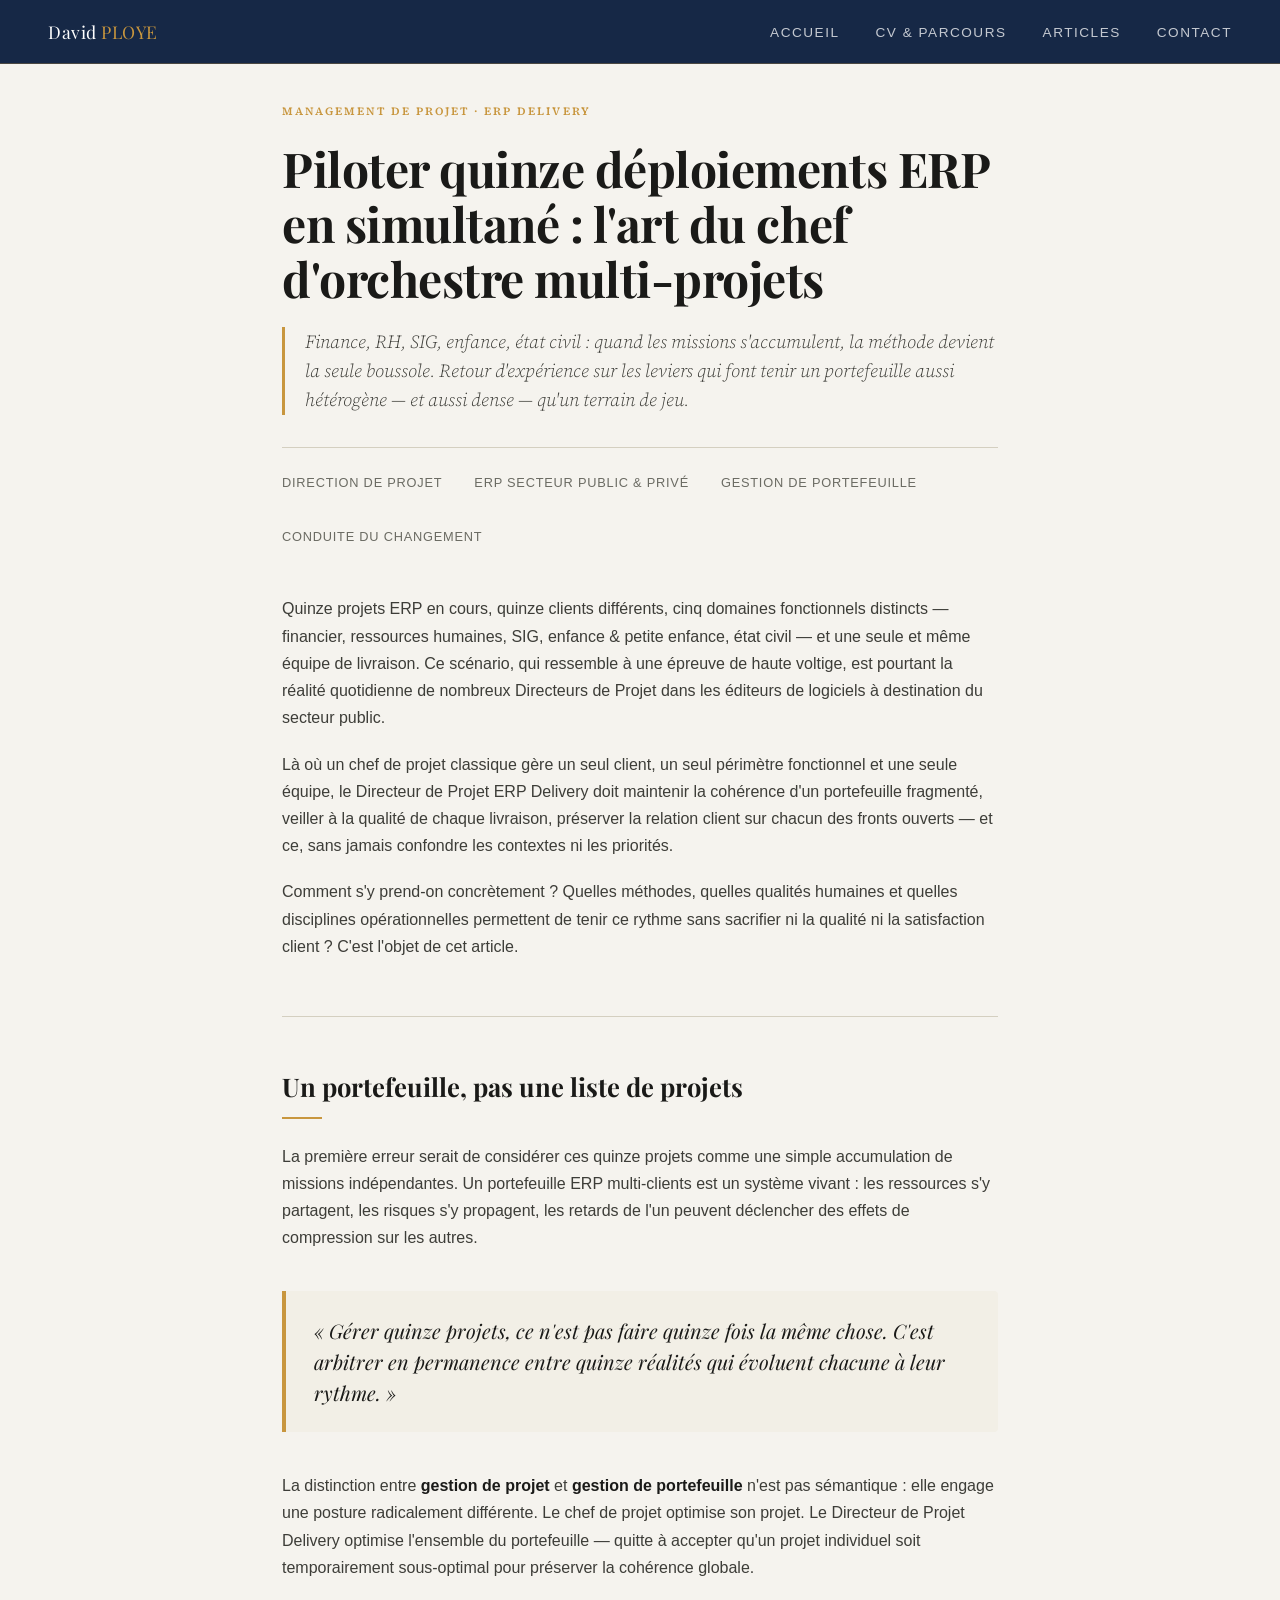
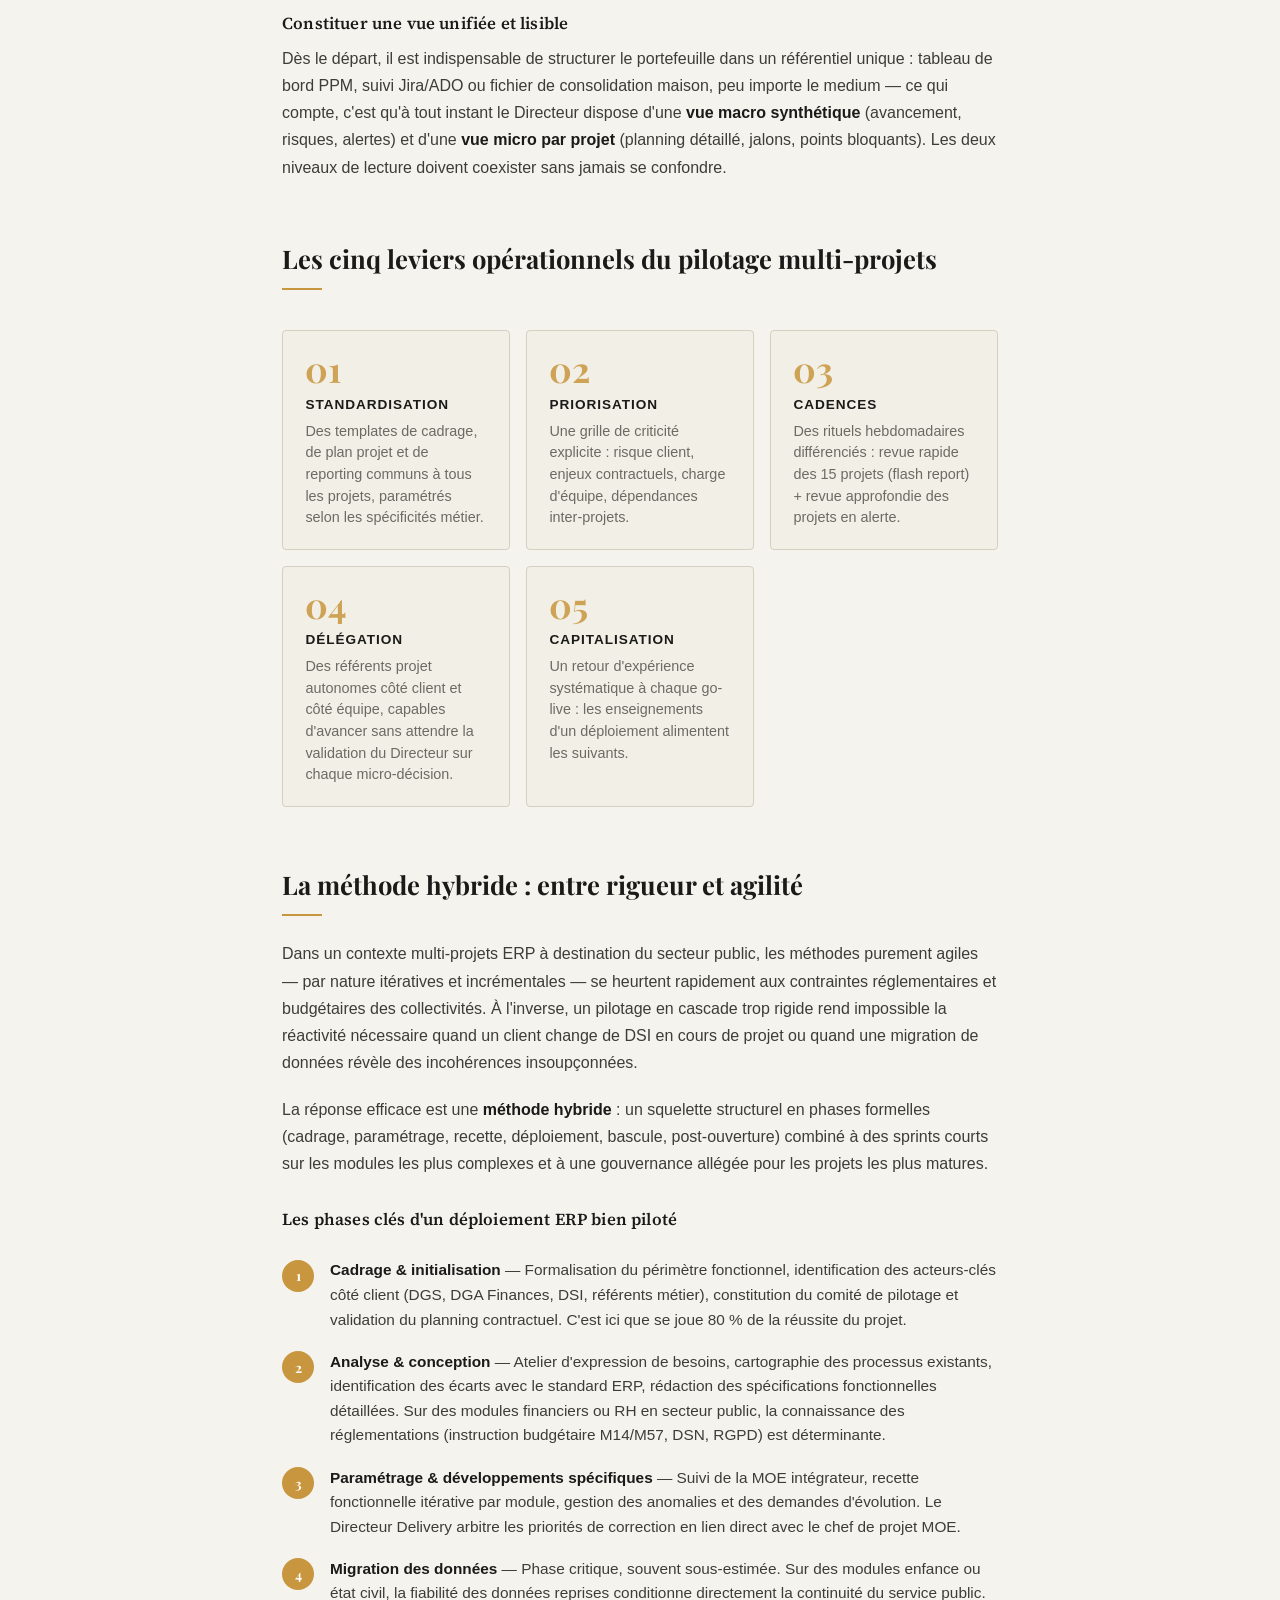
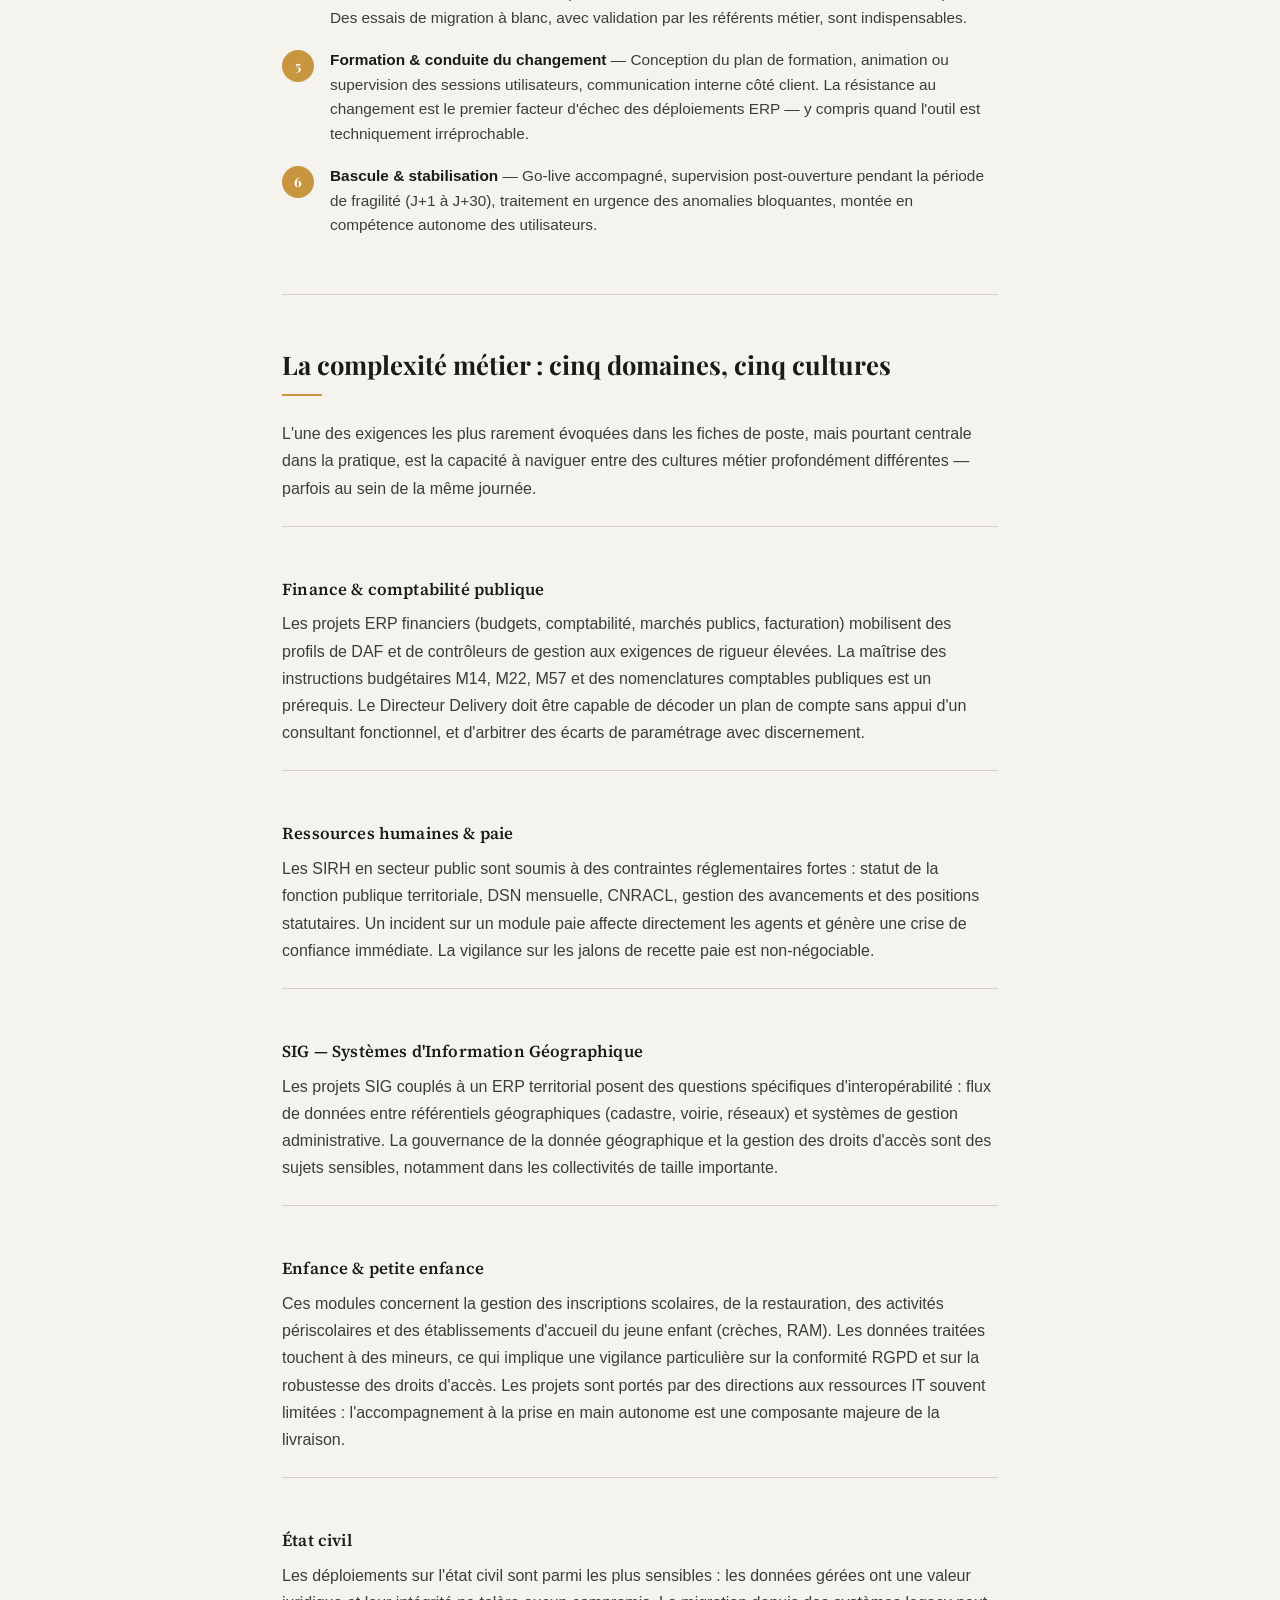
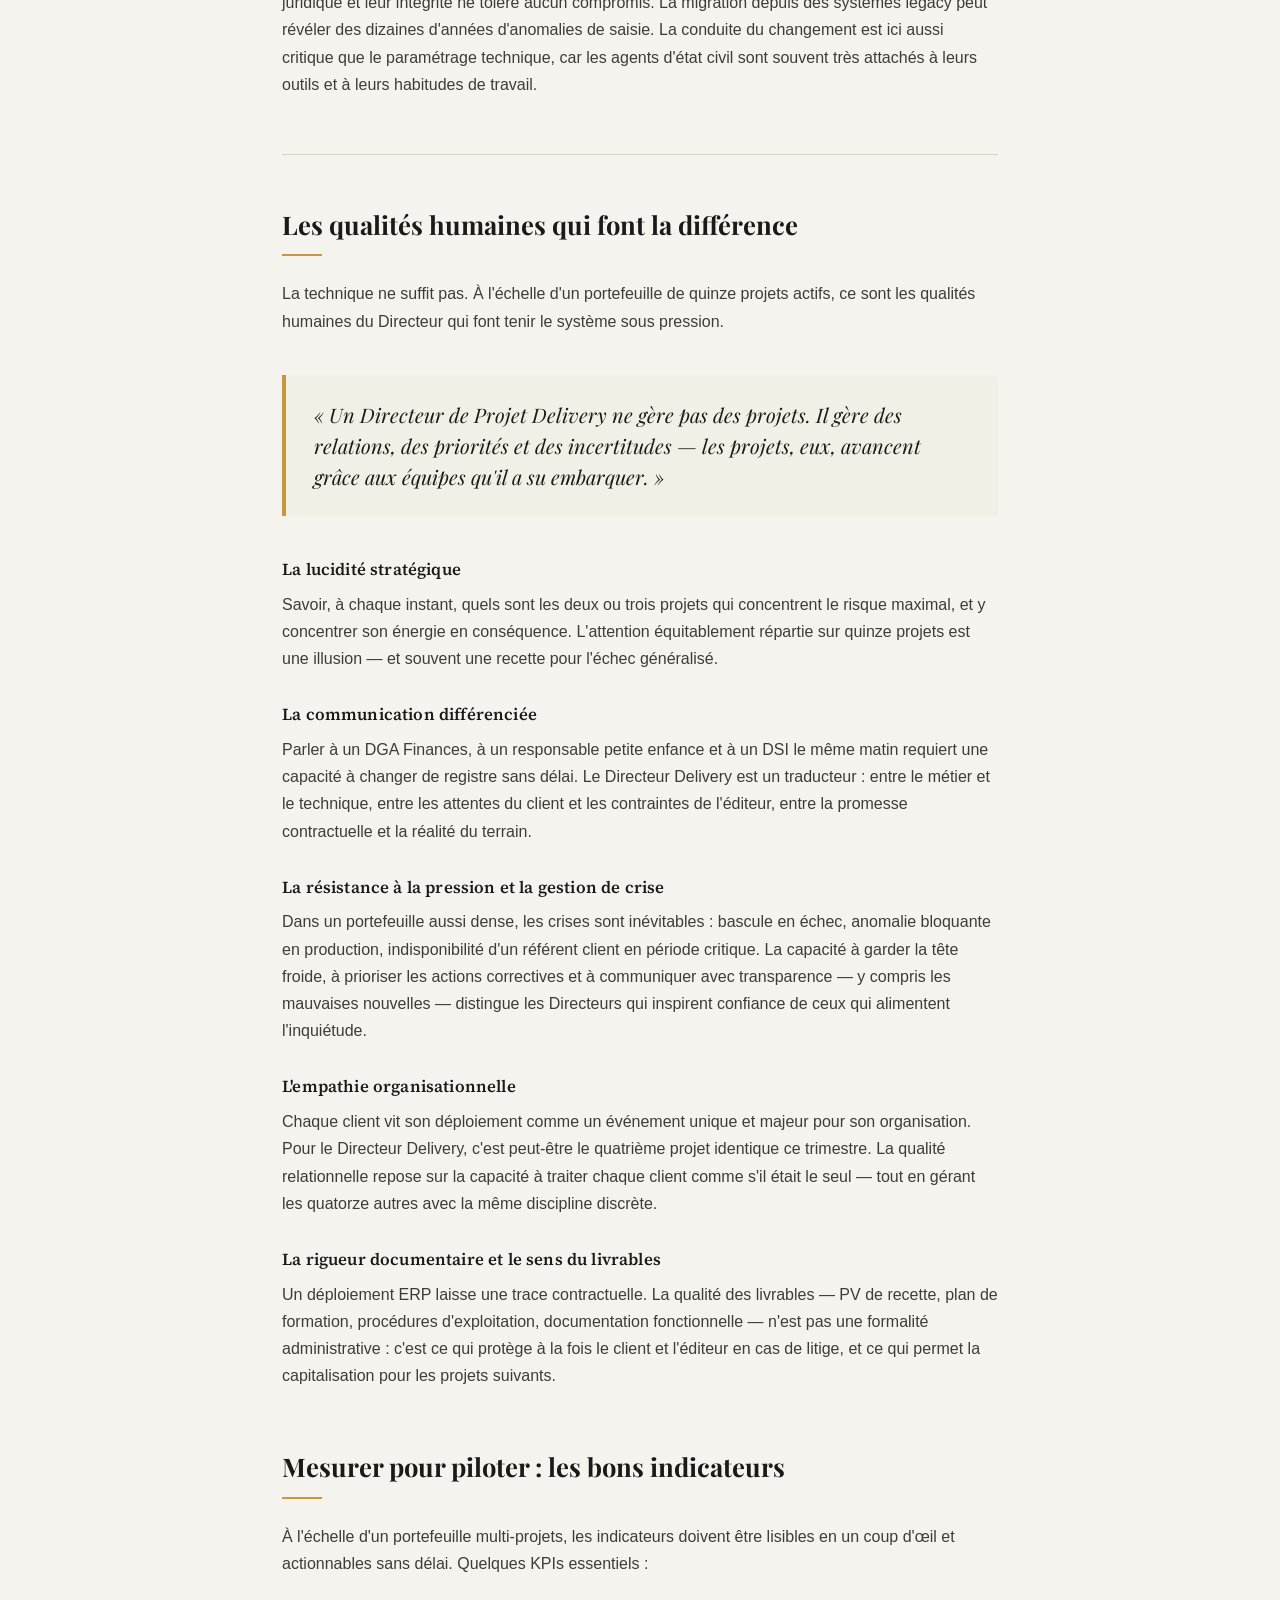
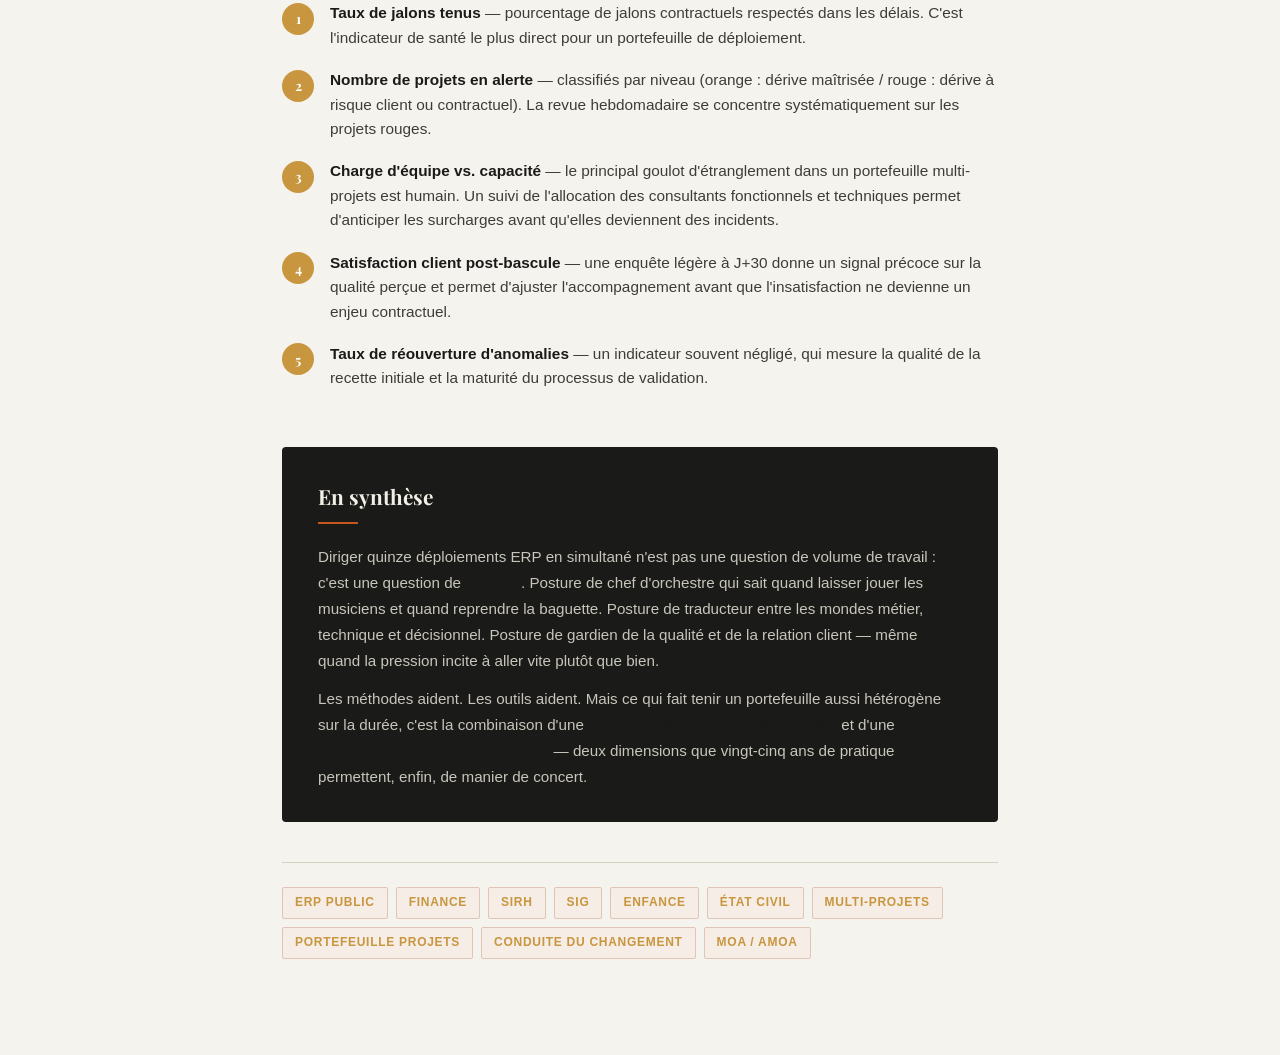
<file: Articles/article-erp-delivery.html>
<!DOCTYPE html>
<html lang="fr">
<head>
<meta charset="UTF-8">
<meta name="viewport" content="width=device-width, initial-scale=1.0">
<title>Directeur de Projet ERP Delivery — Piloter 15 déploiements en simultané</title>
<link rel="preconnect" href="https://fonts.googleapis.com">
<link href="https://fonts.googleapis.com/css2?family=Playfair+Display:wght@400;700&family=Source+Serif+4:ital,wght@0,300;0,400;0,600;1,300;1,400&display=swap" rel="stylesheet">


<style>
  *, *::before, *::after { box-sizing: border-box; margin: 0; padding: 0; }

  :root {
    --ink: #1a1a18;
    --ink-mid: #3d3d38;
    --ink-light: #6b6b63;
    --paper: #faf8f3;
    --paper-warm: #f2efe6;
    --rule: #d4cfc0;
    --accent: #8b2e0f;
    --accent-light: #c4581f;
    --accent-pale: #f5ede6;
    --serif: 'Source Serif 4', Georgia, serif;
    --display: 'Playfair Display', 'Times New Roman', serif;
    --max-w: 780px;
  }

  body {
    background: var(--paper);
    color: var(--ink);
    font-family: var(--serif);
    font-size: 18px;
    line-height: 1.75;
    font-weight: 300;
    -webkit-font-smoothing: antialiased;
  }

  .page {
    max-width: var(--max-w);
    margin: 0 auto;
    padding: 4rem 2rem 6rem;
  }

  /* ── HEADER ── */
  .article-header {
    /*border-top: 3px solid var(--ink);*/
    padding-top: 2rem;
    margin-bottom: 3rem;
  }

  .tag {
    display: inline-block;
    font-family: var(--serif);
    font-size: 0.7rem;
    font-weight: 600;
    letter-spacing: 0.18em;
    text-transform: uppercase;
    color: var(--accent);
    margin-bottom: 1.25rem;
  }

  h1 {
    font-family: var(--display);
    font-size: clamp(2.1rem, 5vw, 3rem);
    font-weight: 700;
    line-height: 1.15;
    letter-spacing: -0.01em;
    color: var(--ink);
    margin-bottom: 1.25rem;
  }

  .deck {
    font-family: var(--serif);
    font-size: 1.15rem;
    font-weight: 300;
    font-style: italic;
    color: var(--ink-mid);
    line-height: 1.6;
    border-left: 3px solid var(--accent);
    padding-left: 1.25rem;
    margin-bottom: 2rem;
  }

  .meta {
    font-size: 0.8rem;
    font-weight: 400;
    letter-spacing: 0.06em;
    color: var(--ink-light);
    text-transform: uppercase;
    padding-top: 1.5rem;
    border-top: 1px solid var(--rule);
    display: flex;
    gap: 2rem;
    flex-wrap: wrap;
  }

  /* ── SECTIONS ── */
  .section {
    margin-bottom: 3.5rem;
  }

  h2 {
    font-family: var(--display);
    font-size: 1.6rem;
    font-weight: 700;
    color: var(--ink);
    margin-bottom: 1rem;
    margin-top: 3rem;
    position: relative;
    padding-bottom: 0.5rem;
  }

  h2::after {
    content: '';
    display: block;
    width: 2.5rem;
    height: 2px;
    background: var(--accent);
    margin-top: 0.5rem;
  }

  h3 {
    font-family: var(--serif);
    font-size: 1.05rem;
    font-weight: 600;
    color: var(--ink);
    margin-bottom: 0.4rem;
    margin-top: 1.8rem;
    letter-spacing: 0.01em;
  }

  p {
    margin-bottom: 1.2rem;
    color: var(--ink-mid);
  }

  /* ── PULL QUOTE ── */
  .pull-quote {
    background: var(--paper-warm);
    border-left: 4px solid var(--accent);
    padding: 1.5rem 1.75rem;
    margin: 2.5rem 0;
    border-radius: 0 4px 4px 0;
  }

  .pull-quote p {
    font-family: var(--display);
    font-size: 1.25rem;
    font-style: italic;
    font-weight: 400;
    color: var(--ink);
    line-height: 1.55;
    margin: 0;
  }

  /* ── KEY POINTS GRID ── */
  .kp-grid {
    display: grid;
    grid-template-columns: repeat(auto-fit, minmax(220px, 1fr));
    gap: 1rem;
    margin: 2rem 0;
  }

  .kp-card {
    background: var(--paper-warm);
    border: 1px solid var(--rule);
    border-radius: 4px;
    padding: 1.25rem 1.4rem;
    position: relative;
  }

  .kp-card .num {
    display: block;
    font-family: var(--display);
    font-size: 2.2rem;
    font-weight: 700;
    color: var(--accent);
    line-height: 1;
    margin-bottom: 0.4rem;
    opacity: 0.85;
  }

  .kp-card .label {
    font-size: 0.85rem;
    font-weight: 600;
    color: var(--ink);
    text-transform: uppercase;
    letter-spacing: 0.07em;
    display: block;
    margin-bottom: 0.3rem;
  }

  .kp-card p {
    font-size: 0.9rem;
    line-height: 1.5;
    margin: 0;
    color: var(--ink-light);
  }

  /* ── COMPETENCE BLOCK ── */
  .comp-block {
    border-top: 1px solid var(--rule);
    padding-top: 1.25rem;
    margin-top: 1.5rem;
  }

  /* ── NUMBERED LIST ── */
  .numbered-list {
    list-style: none;
    padding: 0;
    counter-reset: step;
    margin: 1.5rem 0 2rem;
  }

  .numbered-list li {
    counter-increment: step;
    display: flex;
    gap: 1rem;
    margin-bottom: 1.1rem;
    align-items: flex-start;
  }

  .numbered-list li::before {
    content: counter(step);
    flex-shrink: 0;
    width: 2rem;
    height: 2rem;
    border-radius: 50%;
    background: var(--accent);
    color: #fff;
    font-family: var(--display);
    font-size: 0.85rem;
    font-weight: 700;
    display: flex;
    align-items: center;
    justify-content: center;
    margin-top: 0.1rem;
  }

  .numbered-list li .li-body {
    font-size: 0.96rem;
    line-height: 1.6;
    color: var(--ink-mid);
  }

  .numbered-list li .li-body strong {
    color: var(--ink);
    font-weight: 600;
  }

  /* ── INLINE EMPHASIS ── */
  strong {
    color: var(--ink);
    font-weight: 600;
  }

  em {
    font-style: italic;
    color: var(--ink-mid);
  }

  /* ── DIVIDER ── */
  .rule {
    border: none;
    border-top: 1px solid var(--rule);
    margin: 3rem 0;
  }

  /* ── CONCLUSION BOX ── */
  .conclusion {
    background: var(--ink);
    color: var(--paper);
    padding: 2rem 2.25rem;
    border-radius: 4px;
    margin-top: 3rem;
  }

  .conclusion h2 {
    color: var(--paper-warm);
    font-family: var(--display);
    font-size: 1.3rem;
    margin-top: 0;
    margin-bottom: 0.75rem;
  }

  .conclusion h2::after {
    background: var(--accent-light);
  }

  .conclusion p {
    color: #c8c5bb;
    font-size: 0.95rem;
    line-height: 1.7;
    margin-bottom: 0.8rem;
  }

  .conclusion p:last-child { margin-bottom: 0; }

  /* ── TAGS ── */
  .tag-list {
    display: flex;
    flex-wrap: wrap;
    gap: 0.5rem;
    margin-top: 2.5rem;
    padding-top: 1.5rem;
    border-top: 1px solid var(--rule);
  }

  .badge {
    background: var(--accent-pale);
    color: var(--accent);
    font-size: 0.75rem;
    font-weight: 600;
    letter-spacing: 0.06em;
    text-transform: uppercase;
    padding: 0.3rem 0.75rem;
    border-radius: 2px;
    border: 1px solid #e0c4b5;
  }

  @media (max-width: 600px) {
    .page { padding: 2rem 1.25rem 4rem; }
    h1 { font-size: 1.9rem; }
    .kp-grid { grid-template-columns: 1fr; }
    .meta { gap: 1rem; }
  }
</style>
<!-- ___________________________NAV _____________________-->
<nav>
  <link rel="stylesheet" href="styleA1.css">
  <div class="nav-brand">David <span>PLOYE</span></div>
  <ul class="nav-links">
    <li><a href="https://lyxsys.github.io/index.html">Accueil</a></li>
    <li><a href="https://lyxsys.github.io/index.html#cv">CV & Parcours</a></li>
    <li><a href="https://lyxsys.github.io/index.html#blog">Articles</a></li>
    <li><a href="index.html#contact">Contact</a></li>
  </ul>
</nav>

</head>
<body>
<article class="page">

  <header class="article-header">
    <span class="tag">Management de projet · ERP Delivery</span>
    <h1>Piloter quinze déploiements ERP en simultané : l'art du chef d'orchestre multi-projets</h1>
    <p class="deck">
      Finance, RH, SIG, enfance, état civil : quand les missions s'accumulent, la méthode devient la seule boussole. Retour d'expérience sur les leviers qui font tenir un portefeuille aussi hétérogène — et aussi dense — qu'un terrain de jeu.
    </p>
    <div class="meta">
      <span>Direction de projet</span>
      <span>ERP secteur public &amp; privé</span>
      <span>Gestion de portefeuille</span>
      <span>Conduite du changement</span>
    </div>
  </header>


  <!-- INTRO -->
  <section class="section">
    <p>
      Quinze projets ERP en cours, quinze clients différents, cinq domaines fonctionnels distincts — financier, ressources humaines, SIG, enfance &amp; petite enfance, état civil — et une seule et même équipe de livraison. Ce scénario, qui ressemble à une épreuve de haute voltige, est pourtant la réalité quotidienne de nombreux Directeurs de Projet dans les éditeurs de logiciels à destination du secteur public.
    </p>
    <p>
      Là où un chef de projet classique gère un seul client, un seul périmètre fonctionnel et une seule équipe, le Directeur de Projet ERP Delivery doit maintenir la cohérence d'un portefeuille fragmenté, veiller à la qualité de chaque livraison, préserver la relation client sur chacun des fronts ouverts — et ce, sans jamais confondre les contextes ni les priorités.
    </p>
    <p>
      Comment s'y prend-on concrètement ? Quelles méthodes, quelles qualités humaines et quelles disciplines opérationnelles permettent de tenir ce rythme sans sacrifier ni la qualité ni la satisfaction client ? C'est l'objet de cet article.
    </p>
  </section>

  <hr class="rule">


  <!-- SECTION 1 -->
  <section class="section">
    <h2>Un portefeuille, pas une liste de projets</h2>
    <p>
      La première erreur serait de considérer ces quinze projets comme une simple accumulation de missions indépendantes. Un portefeuille ERP multi-clients est un système vivant : les ressources s'y partagent, les risques s'y propagent, les retards de l'un peuvent déclencher des effets de compression sur les autres.
    </p>

    <div class="pull-quote">
      <p>« Gérer quinze projets, ce n'est pas faire quinze fois la même chose. C'est arbitrer en permanence entre quinze réalités qui évoluent chacune à leur rythme. »</p>
    </div>

    <p>
      La distinction entre <strong>gestion de projet</strong> et <strong>gestion de portefeuille</strong> n'est pas sémantique : elle engage une posture radicalement différente. Le chef de projet optimise son projet. Le Directeur de Projet Delivery optimise l'ensemble du portefeuille — quitte à accepter qu'un projet individuel soit temporairement sous-optimal pour préserver la cohérence globale.
    </p>

    <h3>Constituer une vue unifiée et lisible</h3>
    <p>
      Dès le départ, il est indispensable de structurer le portefeuille dans un référentiel unique : tableau de bord PPM, suivi Jira/ADO ou fichier de consolidation maison, peu importe le medium — ce qui compte, c'est qu'à tout instant le Directeur dispose d'une <strong>vue macro synthétique</strong> (avancement, risques, alertes) et d'une <strong>vue micro par projet</strong> (planning détaillé, jalons, points bloquants). Les deux niveaux de lecture doivent coexister sans jamais se confondre.
    </p>
  </section>


  <!-- SECTION 2 : Les 5 leviers -->
  <section class="section">
    <h2>Les cinq leviers opérationnels du pilotage multi-projets</h2>

    <div class="kp-grid">
      <div class="kp-card">
        <span class="num">01</span>
        <span class="label">Standardisation</span>
        <p>Des templates de cadrage, de plan projet et de reporting communs à tous les projets, paramétrés selon les spécificités métier.</p>
      </div>
      <div class="kp-card">
        <span class="num">02</span>
        <span class="label">Priorisation</span>
        <p>Une grille de criticité explicite : risque client, enjeux contractuels, charge d'équipe, dépendances inter-projets.</p>
      </div>
      <div class="kp-card">
        <span class="num">03</span>
        <span class="label">Cadences</span>
        <p>Des rituels hebdomadaires différenciés : revue rapide des 15 projets (flash report) + revue approfondie des projets en alerte.</p>
      </div>
      <div class="kp-card">
        <span class="num">04</span>
        <span class="label">Délégation</span>
        <p>Des référents projet autonomes côté client et côté équipe, capables d'avancer sans attendre la validation du Directeur sur chaque micro-décision.</p>
      </div>
      <div class="kp-card">
        <span class="num">05</span>
        <span class="label">Capitalisation</span>
        <p>Un retour d'expérience systématique à chaque go-live : les enseignements d'un déploiement alimentent les suivants.</p>
      </div>
    </div>
  </section>


  <!-- SECTION 3 : Méthodes -->
  <section class="section">
    <h2>La méthode hybride : entre rigueur et agilité</h2>
    <p>
      Dans un contexte multi-projets ERP à destination du secteur public, les méthodes purement agiles — par nature itératives et incrémentales — se heurtent rapidement aux contraintes réglementaires et budgétaires des collectivités. À l'inverse, un pilotage en cascade trop rigide rend impossible la réactivité nécessaire quand un client change de DSI en cours de projet ou quand une migration de données révèle des incohérences insoupçonnées.
    </p>

    <p>
      La réponse efficace est une <strong>méthode hybride</strong> : un squelette structurel en phases formelles (cadrage, paramétrage, recette, déploiement, bascule, post-ouverture) combiné à des sprints courts sur les modules les plus complexes et à une gouvernance allégée pour les projets les plus matures.
    </p>

    <h3>Les phases clés d'un déploiement ERP bien piloté</h3>
    <ul class="numbered-list">
      <li>
        <div class="li-body">
          <strong>Cadrage &amp; initialisation</strong> — Formalisation du périmètre fonctionnel, identification des acteurs-clés côté client (DGS, DGA Finances, DSI, référents métier), constitution du comité de pilotage et validation du planning contractuel. C'est ici que se joue 80 % de la réussite du projet.
        </div>
      </li>
      <li>
        <div class="li-body">
          <strong>Analyse &amp; conception</strong> — Atelier d'expression de besoins, cartographie des processus existants, identification des écarts avec le standard ERP, rédaction des spécifications fonctionnelles détaillées. Sur des modules financiers ou RH en secteur public, la connaissance des réglementations (instruction budgétaire M14/M57, DSN, RGPD) est déterminante.
        </div>
      </li>
      <li>
        <div class="li-body">
          <strong>Paramétrage &amp; développements spécifiques</strong> — Suivi de la MOE intégrateur, recette fonctionnelle itérative par module, gestion des anomalies et des demandes d'évolution. Le Directeur Delivery arbitre les priorités de correction en lien direct avec le chef de projet MOE.
        </div>
      </li>
      <li>
        <div class="li-body">
          <strong>Migration des données</strong> — Phase critique, souvent sous-estimée. Sur des modules enfance ou état civil, la fiabilité des données reprises conditionne directement la continuité du service public. Des essais de migration à blanc, avec validation par les référents métier, sont indispensables.
        </div>
      </li>
      <li>
        <div class="li-body">
          <strong>Formation &amp; conduite du changement</strong> — Conception du plan de formation, animation ou supervision des sessions utilisateurs, communication interne côté client. La résistance au changement est le premier facteur d'échec des déploiements ERP — y compris quand l'outil est techniquement irréprochable.
        </div>
      </li>
      <li>
        <div class="li-body">
          <strong>Bascule &amp; stabilisation</strong> — Go-live accompagné, supervision post-ouverture pendant la période de fragilité (J+1 à J+30), traitement en urgence des anomalies bloquantes, montée en compétence autonome des utilisateurs.
        </div>
      </li>
    </ul>
  </section>

  <hr class="rule">


  <!-- SECTION 4 : Spécificités métier -->
  <section class="section">
    <h2>La complexité métier : cinq domaines, cinq cultures</h2>
    <p>
      L'une des exigences les plus rarement évoquées dans les fiches de poste, mais pourtant centrale dans la pratique, est la capacité à naviguer entre des cultures métier profondément différentes — parfois au sein de la même journée.
    </p>

    <div class="comp-block">
      <h3>Finance &amp; comptabilité publique</h3>
      <p>
        Les projets ERP financiers (budgets, comptabilité, marchés publics, facturation) mobilisent des profils de DAF et de contrôleurs de gestion aux exigences de rigueur élevées. La maîtrise des instructions budgétaires M14, M22, M57 et des nomenclatures comptables publiques est un prérequis. Le Directeur Delivery doit être capable de décoder un plan de compte sans appui d'un consultant fonctionnel, et d'arbitrer des écarts de paramétrage avec discernement.
      </p>
    </div>

    <div class="comp-block">
      <h3>Ressources humaines &amp; paie</h3>
      <p>
        Les SIRH en secteur public sont soumis à des contraintes réglementaires fortes : statut de la fonction publique territoriale, DSN mensuelle, CNRACL, gestion des avancements et des positions statutaires. Un incident sur un module paie affecte directement les agents et génère une crise de confiance immédiate. La vigilance sur les jalons de recette paie est non-négociable.
      </p>
    </div>

    <div class="comp-block">
      <h3>SIG — Systèmes d'Information Géographique</h3>
      <p>
        Les projets SIG couplés à un ERP territorial posent des questions spécifiques d'interopérabilité : flux de données entre référentiels géographiques (cadastre, voirie, réseaux) et systèmes de gestion administrative. La gouvernance de la donnée géographique et la gestion des droits d'accès sont des sujets sensibles, notamment dans les collectivités de taille importante.
      </p>
    </div>

    <div class="comp-block">
      <h3>Enfance &amp; petite enfance</h3>
      <p>
        Ces modules concernent la gestion des inscriptions scolaires, de la restauration, des activités périscolaires et des établissements d'accueil du jeune enfant (crèches, RAM). Les données traitées touchent à des mineurs, ce qui implique une vigilance particulière sur la conformité RGPD et sur la robustesse des droits d'accès. Les projets sont portés par des directions aux ressources IT souvent limitées : l'accompagnement à la prise en main autonome est une composante majeure de la livraison.
      </p>
    </div>

    <div class="comp-block">
      <h3>État civil</h3>
      <p>
        Les déploiements sur l'état civil sont parmi les plus sensibles : les données gérées ont une valeur juridique et leur intégrité ne tolère aucun compromis. La migration depuis des systèmes legacy peut révéler des dizaines d'années d'anomalies de saisie. La conduite du changement est ici aussi critique que le paramétrage technique, car les agents d'état civil sont souvent très attachés à leurs outils et à leurs habitudes de travail.
      </p>
    </div>
  </section>

  <hr class="rule">


  <!-- SECTION 5 : Qualités -->
  <section class="section">
    <h2>Les qualités humaines qui font la différence</h2>
    <p>
      La technique ne suffit pas. À l'échelle d'un portefeuille de quinze projets actifs, ce sont les qualités humaines du Directeur qui font tenir le système sous pression.
    </p>

    <div class="pull-quote">
      <p>« Un Directeur de Projet Delivery ne gère pas des projets. Il gère des relations, des priorités et des incertitudes — les projets, eux, avancent grâce aux équipes qu'il a su embarquer. »</p>
    </div>

    <h3>La lucidité stratégique</h3>
    <p>
      Savoir, à chaque instant, quels sont les deux ou trois projets qui concentrent le risque maximal, et y concentrer son énergie en conséquence. L'attention équitablement répartie sur quinze projets est une illusion — et souvent une recette pour l'échec généralisé.
    </p>

    <h3>La communication différenciée</h3>
    <p>
      Parler à un DGA Finances, à un responsable petite enfance et à un DSI le même matin requiert une capacité à changer de registre sans délai. Le Directeur Delivery est un traducteur : entre le métier et le technique, entre les attentes du client et les contraintes de l'éditeur, entre la promesse contractuelle et la réalité du terrain.
    </p>

    <h3>La résistance à la pression et la gestion de crise</h3>
    <p>
      Dans un portefeuille aussi dense, les crises sont inévitables : bascule en échec, anomalie bloquante en production, indisponibilité d'un référent client en période critique. La capacité à garder la tête froide, à prioriser les actions correctives et à communiquer avec transparence — y compris les mauvaises nouvelles — distingue les Directeurs qui inspirent confiance de ceux qui alimentent l'inquiétude.
    </p>

    <h3>L'empathie organisationnelle</h3>
    <p>
      Chaque client vit son déploiement comme un événement unique et majeur pour son organisation. Pour le Directeur Delivery, c'est peut-être le quatrième projet identique ce trimestre. La qualité relationnelle repose sur la capacité à traiter chaque client comme s'il était le seul — tout en gérant les quatorze autres avec la même discipline discrète.
    </p>

    <h3>La rigueur documentaire et le sens du livrables</h3>
    <p>
      Un déploiement ERP laisse une trace contractuelle. La qualité des livrables — PV de recette, plan de formation, procédures d'exploitation, documentation fonctionnelle — n'est pas une formalité administrative : c'est ce qui protège à la fois le client et l'éditeur en cas de litige, et ce qui permet la capitalisation pour les projets suivants.
    </p>
  </section>


  <!-- SECTION 6 : Indicateurs -->
  <section class="section">
    <h2>Mesurer pour piloter : les bons indicateurs</h2>
    <p>
      À l'échelle d'un portefeuille multi-projets, les indicateurs doivent être lisibles en un coup d'œil et actionnables sans délai. Quelques KPIs essentiels :
    </p>
    <ul class="numbered-list">
      <li><div class="li-body"><strong>Taux de jalons tenus</strong> — pourcentage de jalons contractuels respectés dans les délais. C'est l'indicateur de santé le plus direct pour un portefeuille de déploiement.</div></li>
      <li><div class="li-body"><strong>Nombre de projets en alerte</strong> — classifiés par niveau (orange : dérive maîtrisée / rouge : dérive à risque client ou contractuel). La revue hebdomadaire se concentre systématiquement sur les projets rouges.</div></li>
      <li><div class="li-body"><strong>Charge d'équipe vs. capacité</strong> — le principal goulot d'étranglement dans un portefeuille multi-projets est humain. Un suivi de l'allocation des consultants fonctionnels et techniques permet d'anticiper les surcharges avant qu'elles deviennent des incidents.</div></li>
      <li><div class="li-body"><strong>Satisfaction client post-bascule</strong> — une enquête légère à J+30 donne un signal précoce sur la qualité perçue et permet d'ajuster l'accompagnement avant que l'insatisfaction ne devienne un enjeu contractuel.</div></li>
      <li><div class="li-body"><strong>Taux de réouverture d'anomalies</strong> — un indicateur souvent négligé, qui mesure la qualité de la recette initiale et la maturité du processus de validation.</div></li>
    </ul>
  </section>


  <!-- CONCLUSION -->
  <div class="conclusion">
    <h2>En synthèse</h2>
    <p>
      Diriger quinze déploiements ERP en simultané n'est pas une question de volume de travail : c'est une question de <strong>posture</strong>. Posture de chef d'orchestre qui sait quand laisser jouer les musiciens et quand reprendre la baguette. Posture de traducteur entre les mondes métier, technique et décisionnel. Posture de gardien de la qualité et de la relation client — même quand la pression incite à aller vite plutôt que bien.
    </p>
    <p>
      Les méthodes aident. Les outils aident. Mais ce qui fait tenir un portefeuille aussi hétérogène sur la durée, c'est la combinaison d'une <strong>rigueur opérationnelle sans défaut</strong> et d'une <strong>intelligence relationnelle affûtée</strong> — deux dimensions que vingt-cinq ans de pratique permettent, enfin, de manier de concert.
    </p>
  </div>

  <div class="tag-list">
    <span class="badge">ERP public</span>
    <span class="badge">Finance</span>
    <span class="badge">SIRH</span>
    <span class="badge">SIG</span>
    <span class="badge">Enfance</span>
    <span class="badge">État civil</span>
    <span class="badge">Multi-projets</span>
    <span class="badge">Portefeuille projets</span>
    <span class="badge">Conduite du changement</span>
    <span class="badge">MOA / AMOA</span>
  </div>

</article>
</body>
</html>
</file>
<file: Articles/styleA1.css>
/* ___________________________________________
   style.css — Blog David PLOYE
   ___________________________________________ */

/* ── RESET & BASE ── */
*, *::before, *::after { box-sizing: border-box; margin: 0; padding: 0; }

:root {
  --navy:   #0f2240;
  --blue:   #1a4a8a;
  --sky:    #2d7dd2;
  --accent: #c8963e;
  --light:  #f5f3ee;
  --white:  #ffffff;
  --text:   #2a2a2a;
  --muted:  #6b7280;
  --border: #ddd8cf;
}

html { scroll-behavior: smooth; }

body {
  font-family: 'DM Sans', sans-serif;
  background: var(--light);
  color: var(--text);
  font-size: 16px;
  line-height: 1.7;
}

/* ── NAV ── */
nav {
  position: fixed; top: 0; left: 0; right: 0; z-index: 100;
  background: rgba(15,34,64,0.97);
  backdrop-filter: blur(8px);
  display: flex; align-items: center; justify-content: space-between;
  padding: 0 48px; height: 64px;
  border-bottom: 1px solid rgba(200,150,62,0.3);
}
.nav-brand {
  font-family: 'Playfair Display', serif;
  color: var(--white);
  font-size: 1.1rem;
  letter-spacing: 0.5px;
}
.nav-brand span { color: var(--accent); }
.nav-links { display: flex; gap: 36px; list-style: none; }
.nav-links a {
  color: rgba(255,255,255,0.75);
  text-decoration: none;
  font-size: 0.85rem;
  font-weight: 500;
  letter-spacing: 1.5px;
  text-transform: uppercase;
  transition: color 0.2s;
}
.nav-links a:hover { color: var(--accent); }

/* ── PRESA ── */
#presa {
  min-height: 100vh;
  background: linear-gradient(160deg, var(--navy) 0%, #162e5c 55%, #1e4a8e 100%);
  display: flex; align-items: center;
  position: relative; overflow: hidden;
  padding: 120px 0 80px;
}
.presa-grid-line {
  position: absolute; inset: 0; pointer-events: none;
  background-image:
    linear-gradient(rgba(255,255,255,0.03) 1px, transparent 1px),
    linear-gradient(90deg, rgba(255,255,255,0.03) 1px, transparent 1px);
  background-size: 80px 80px;
}
.presa-accent-bar {
  position: absolute; top: 0; left: 0; width: 5px; height: 100%;
  background: linear-gradient(180deg, var(--accent), transparent);
}
.presa-circle {
  position: absolute; right: -100px; top: 50%;
  transform: translateY(-50%);
  width: 600px; height: 600px; border-radius: 50%;
  background: radial-gradient(circle, rgba(45,125,210,0.12) 0%, transparent 70%);
}
.presa-inner {
  position: relative; z-index: 2;
  max-width: 1100px; margin: 0 auto; padding: 0 48px;
  display: grid; grid-template-columns: 1fr 340px; gap: 80px; align-items: center;
}
.presa-eyebrow {
  font-size: 0.75rem; font-weight: 500; letter-spacing: 3px;
  text-transform: uppercase; color: var(--accent);
  margin-bottom: 20px;
}
.presa-name {
  font-family: 'Playfair Display', serif;
  font-size: clamp(3rem, 6vw, 5rem);
  font-weight: 900;
  color: var(--white);
  line-height: 1.05;
  margin-bottom: 16px;
}
.presa-name em { color: var(--accent); font-style: normal; }
.presa-title {
  font-size: 1.3rem; font-weight: 300;
  color: rgba(255,255,255,0.8);
  margin-bottom: 32px;
  letter-spacing: 0.3px;
}
.presa-tags {
  display: flex; flex-wrap: wrap; gap: 10px; margin-bottom: 40px;
}
.presa-tags span {
  padding: 5px 14px; border: 1px solid rgba(200,150,62,0.4);
  border-radius: 20px; font-size: 0.78rem; color: rgba(255,255,255,0.7);
  letter-spacing: 0.5px;
}
.presa-contact { display: flex; flex-direction: column; gap: 8px; }
.presa-contact a {
  color: rgba(255,255,255,0.6); text-decoration: none;
  font-size: 0.88rem; transition: color 0.2s;
  display: flex; align-items: center; gap: 10px;
}
.presa-contact a:hover { color: var(--accent); }
.presa-contact .icon { font-size: 1rem; }
.presa-stats { display: flex; flex-direction: column; gap: 24px; }
.stat-card {
  background: rgba(255,255,255,0.05);
  border: 1px solid rgba(255,255,255,0.1);
  border-left: 3px solid var(--accent);
  padding: 24px 28px; border-radius: 4px;
  animation: fadeUp 0.8s ease both;
}
.stat-card:nth-child(2) { animation-delay: 0.15s; }
.stat-card:nth-child(3) { animation-delay: 0.3s; }
.stat-number {
  font-family: 'Playfair Display', serif;
  font-size: 2.6rem; font-weight: 900;
  color: var(--white); line-height: 1;
  margin-bottom: 4px;
}
.stat-label {
  font-size: 0.82rem; color: rgba(255,255,255,0.55);
  font-weight: 400; letter-spacing: 0.5px;
}

/* ── SECTIONS LAYOUT ── */
section { scroll-margin-top: 64px; }
.section-wrap { max-width: 1100px; margin: 0 auto; padding: 100px 48px; }
.section-header { margin-bottom: 60px; }
.section-label {
  font-size: 0.72rem; font-weight: 500; letter-spacing: 3px;
  text-transform: uppercase; color: var(--accent); margin-bottom: 12px;
}
.section-title {
  font-family: 'Playfair Display', serif;
  font-size: 2.4rem; font-weight: 700;
  color: var(--navy); line-height: 1.2;
}
.section-rule {
  width: 48px; height: 3px;
  background: var(--accent);
  margin-top: 16px; border-radius: 2px;
}

/* ── CV SECTION ── */
#cv { background: var(--white); }
.cv-grid {
  display: grid;
  grid-template-columns: 1fr 340px;
  gap: 60px;
}

/* Intro */
.cv-intro {
  background: linear-gradient(135deg, var(--navy), #1a4a8a);
  color: white; padding: 36px; border-radius: 6px;
  margin-bottom: 48px;
  position: relative; overflow: hidden;
}
.cv-intro::before {
  content: '"'; position: absolute; top: -20px; right: 20px;
  font-family: 'Playfair Display', serif;
  font-size: 10rem; color: rgba(255,255,255,0.05); line-height: 1;
}
.cv-intro p { font-size: 0.95rem; line-height: 1.8; color: rgba(255,255,255,0.85); }
.cv-intro p strong { color: var(--accent); }

/* Titre de groupe */
.exp-section-title {
  font-family: 'Playfair Display', serif;
  font-size: 1.3rem; color: var(--navy); font-weight: 700;
  margin-bottom: 16px; padding-bottom: 12px;
  border-bottom: 2px solid var(--border);
  display: flex; align-items: center; gap: 12px;
}
.exp-section-title .dot {
  width: 10px; height: 10px; border-radius: 50%;
  background: var(--accent); flex-shrink: 0;
}

/* ── ACCORDION TIMELINE ── */
.accordion { display: flex; flex-direction: column; gap: 8px; margin-bottom: 12px; }

.acc-item {
  border: 1px solid var(--border);
  border-radius: 6px;
  overflow: hidden;
  transition: box-shadow 0.2s;
}
.acc-item:hover { box-shadow: 0 4px 16px rgba(15,34,64,0.08); }
.acc-item.key { border-left: 3px solid var(--accent); }

/* En-tête cliquable */
.acc-header {
  display: flex;
  align-items: center;
  justify-content: space-between;
  padding: 16px 20px;
  cursor: pointer;
  background: var(--white);
  user-select: none;
  gap: 12px;
  transition: background 0.15s;
}
.acc-header:hover { background: #faf9f6; }
.acc-item.open .acc-header { background: #faf9f6; border-bottom: 1px solid var(--border); }

.acc-header-left { display: flex; align-items: baseline; gap: 14px; flex: 1; min-width: 0; flex-wrap: wrap; }
.acc-company { font-weight: 700; font-size: 1rem; color: var(--navy); white-space: nowrap; }
.acc-role     { font-size: 0.88rem; color: var(--sky); font-weight: 500; }

.acc-header-right { display: flex; align-items: center; gap: 12px; flex-shrink: 0; }
.acc-date {
  font-size: 0.78rem; font-weight: 500; color: var(--white);
  background: var(--sky); padding: 3px 10px; border-radius: 20px;
  white-space: nowrap;
}
.acc-arrow {
  width: 24px; height: 24px;
  display: flex; align-items: center; justify-content: center;
  color: var(--muted); flex-shrink: 0;
  transition: transform 0.3s ease;
}
.acc-item.open .acc-arrow { transform: rotate(180deg); color: var(--accent); }

/* Corps déroulant */
.acc-body {
  display: grid;
  grid-template-rows: 0fr;
  transition: grid-template-rows 0.35s ease;
}
.acc-item.open .acc-body { grid-template-rows: 1fr; }

.acc-body-inner {
  overflow: hidden;
  padding: 0 20px;
  transition: padding 0.35s ease;
}
.acc-item.open .acc-body-inner { padding: 20px; }

.tl-sector { font-size: 0.78rem; color: var(--muted); font-style: italic; margin-bottom: 10px; }
.tl-desc   { font-size: 0.88rem; color: #444; line-height: 1.7; margin-bottom: 12px; }
.tl-tech   { display: flex; flex-wrap: wrap; gap: 6px; }
.tl-tech span {
  font-size: 0.72rem; padding: 2px 9px;
  background: var(--light); border: 1px solid var(--border);
  border-radius: 3px; color: var(--navy); font-weight: 500;
}

/* Sidebar CV */
.cv-sidebar { display: flex; flex-direction: column; gap: 36px; }
.sidebar-block {
  background: var(--light);
  border: 1px solid var(--border);
  border-top: 3px solid var(--accent);
  padding: 28px; border-radius: 4px;
}
.sb-title {
  font-family: 'Playfair Display', serif;
  font-size: 1rem; font-weight: 700;
  color: var(--navy); margin-bottom: 18px;
  display: flex; align-items: center; gap: 8px;
}
.sb-title .icon { color: var(--accent); }
.skill-group { margin-bottom: 14px; }
.skill-group-name {
  font-size: 0.78rem; font-weight: 700; color: var(--navy);
  text-transform: uppercase; letter-spacing: 1px; margin-bottom: 6px;
}
.skill-pills { display: flex; flex-wrap: wrap; gap: 5px; }
.skill-pills span {
  font-size: 0.75rem; padding: 3px 10px;
  background: var(--white); border: 1px solid var(--border);
  border-radius: 3px; color: var(--text);
}
.sector-list { list-style: none; display: flex; flex-direction: column; gap: 8px; }
.sector-list li {
  font-size: 0.88rem; display: flex; align-items: center; gap: 10px; color: var(--text);
}
.sector-list li::before { content: '▸'; color: var(--accent); }
.lang-item {
  display: flex; justify-content: space-between; align-items: center;
  padding: 8px 0; border-bottom: 1px solid var(--border);
}
.lang-item:last-child { border-bottom: none; }
.lang-name { font-size: 0.9rem; font-weight: 500; }
.lang-level { font-size: 0.78rem; color: var(--muted); }
.formation-item { padding: 8px 0; border-bottom: 1px solid var(--border); }
.formation-item:last-child { border-bottom: none; }
.formation-title { font-size: 0.88rem; font-weight: 600; color: var(--navy); }
.formation-school { font-size: 0.8rem; color: var(--muted); }
.client-grid { display: flex; flex-wrap: wrap; gap: 6px; margin-top: 4px; }
.client-pill {
  font-size: 0.75rem; padding: 4px 10px;
  background: var(--navy); color: var(--white);
  border-radius: 3px; font-weight: 500;
}

/* ── BLOG SECTION ── */
#blog { background: var(--light); }
.blog-grid {
  display: grid;
  grid-template-columns: repeat(auto-fill, minmax(300px, 1fr));
  gap: 32px;
}
.blog-card {
  background: var(--white);
  border: 1px solid var(--border);
  border-radius: 6px; overflow: hidden;
  transition: transform 0.25s, box-shadow 0.25s;
  cursor: pointer;
}
.blog-card:hover {
  transform: translateY(-4px);
  box-shadow: 0 16px 40px rgba(15,34,64,0.1);
}
.blog-card-top {
  height: 6px;
  background: linear-gradient(90deg, var(--navy), var(--sky));
}
.blog-card-body { padding: 28px; }
.blog-tag {
  font-size: 0.7rem; font-weight: 700; letter-spacing: 2px;
  text-transform: uppercase; color: var(--accent); margin-bottom: 10px;
}
.blog-card-title {
  font-family: 'Playfair Display', serif;
  font-size: 1.2rem; font-weight: 700;
  color: var(--navy); line-height: 1.35; margin-bottom: 12px;
}
.blog-card-excerpt {
  font-size: 0.88rem; color: var(--muted);
  line-height: 1.7; margin-bottom: 20px;
}
.blog-card-footer {
  display: flex; justify-content: space-between; align-items: center;
  font-size: 0.78rem; color: var(--muted);
  border-top: 1px solid var(--border); padding-top: 16px;
}
.read-link { color: var(--sky); font-weight: 600; text-decoration: none; }
.read-link:hover { color: var(--navy); }
.blog-placeholder {
  grid-column: 1 / -1;
  background: linear-gradient(135deg, var(--navy), #1a4a8a);
  color: white; padding: 48px; border-radius: 6px; text-align: center;
}
.blog-placeholder p {
  color: rgba(255,255,255,0.7); font-size: 0.95rem; margin-top: 8px;
}

/* ── FOOTER ── */
footer {
  background: var(--navy);
  padding: 48px; text-align: center;
}
.footer-name {
  font-family: 'Playfair Display', serif;
  font-size: 1.5rem; color: var(--white); margin-bottom: 8px;
}
.footer-sub { font-size: 0.85rem; color: rgba(255,255,255,0.5); margin-bottom: 24px; }
.footer-contact-row {
  display: flex; justify-content: center; gap: 36px;
  flex-wrap: wrap; margin-bottom: 24px;
}
.footer-contact-row a {
  color: rgba(255,255,255,0.6); font-size: 0.85rem;
  text-decoration: none; transition: color 0.2s;
}
.footer-contact-row a:hover { color: var(--accent); }
.footer-divider { width: 40px; height: 2px; background: var(--accent); margin: 0 auto 20px; }
.footer-copy { font-size: 0.78rem; color: rgba(255,255,255,0.3); }

/* ── ANIMATIONS ── */
@keyframes fadeUp {
  from { opacity: 0; transform: translateY(20px); }
  to   { opacity: 1; transform: translateY(0); }
}
.presa-left  { animation: fadeUp 0.9s ease both; }
.presa-stats { animation: fadeUp 0.9s ease 0.2s both; }

/* ── RESPONSIVE ── */
@media (max-width: 900px) {
  nav { padding: 0 24px; }
  .nav-links { gap: 20px; }
  .presa-inner, .cv-grid { grid-template-columns: 1fr; }
  .presa-stats { flex-direction: row; flex-wrap: wrap; }
  .stat-card { flex: 1 1 140px; }
  .section-wrap { padding: 72px 24px; }
}
@media (max-width: 600px) {
  .nav-links { display: none; }
  .presa-name { font-size: 2.8rem; }
  .blog-grid { grid-template-columns: 1fr; }
  .acc-header-left { flex-direction: column; gap: 4px; }
}
</file>
